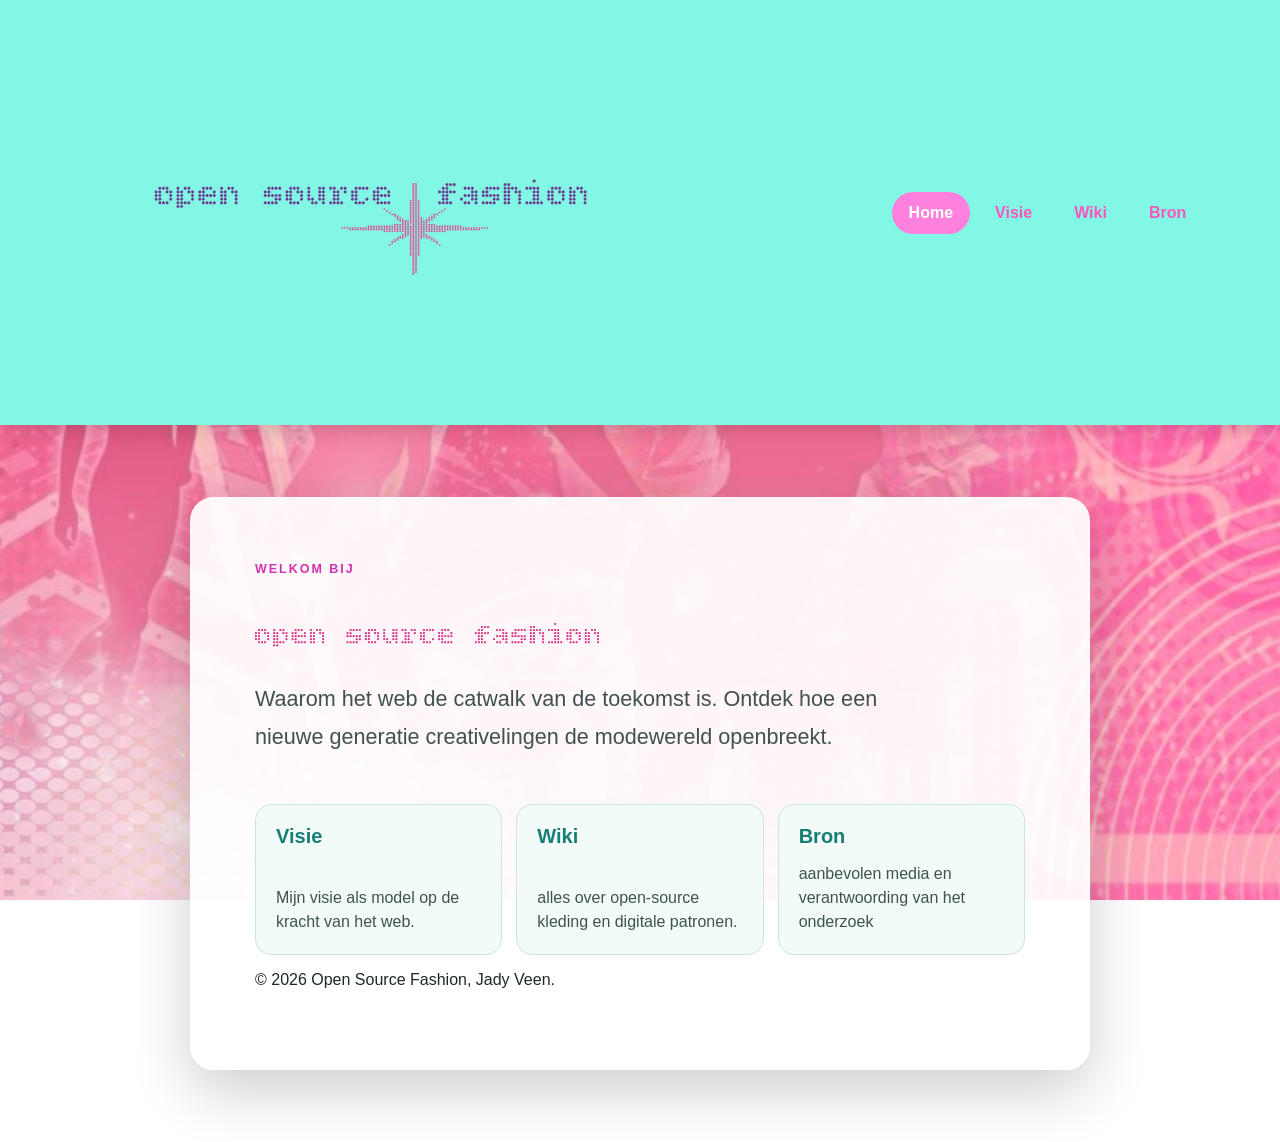
<file: index.html>
<!doctype html>
<html lang="nl">
  <head>
    <meta charset="UTF-8" />
    <meta name="viewport" content="width=device-width, initial-scale=1.0" />
    <title>Home | Open Source Fashion</title>
    <link rel="stylesheet" href="opensourcefashion.css" />
  </head>

  <body>
    <header class="site-header">
      <a class="site-name" href="index.html"
        ><img src="images/logo1.png" alt="Open Source Fashion"
      /></a>
      <nav class="main-nav" aria-label="Hoofdnavigatie">
        <a class="active" href="index.html" aria-current="page">Home</a>
        <a href="blog.html">Visie</a>
        <a href="wiki.html">Wiki</a>
        <a href="bron.html">Bron</a>
      </nav>
    </header>

    <main class="page-content">
      <article class="content-card">
        <p class="eyebrow">Welkom bij</p>
        <h1 class="home-title">
          <img src="images/title.png" alt="Open Source Fashion" />
        </h1>
        <p class="intro">
          Waarom het web de catwalk van de toekomst is. Ontdek hoe een nieuwe
          generatie creativelingen de modewereld openbreekt.
        </p>
        <div class="home-links">
          <a class="home-link" href="blog.html"
            ><strong>Visie</strong
            ><span>Mijn visie als model op de kracht van het web.</span></a
          >
          <a class="home-link" href="wiki.html"
            ><strong>Wiki</strong
            ><span
              >alles over open-source kleding en digitale patronen.</span
            ></a
          >
          <a class="home-link" href="bron.html"
            ><strong>Bron</strong
            ><span>aanbevolen media en verantwoording van het onderzoek</span></a
          >
        </div>
        
        <footer class="site-footer">
          <p>
            &copy; 2026 Open Source Fashion, Jady Veen.
          </p>
        </footer>

      </article>
    </main>
  </body>
</html>
</file>
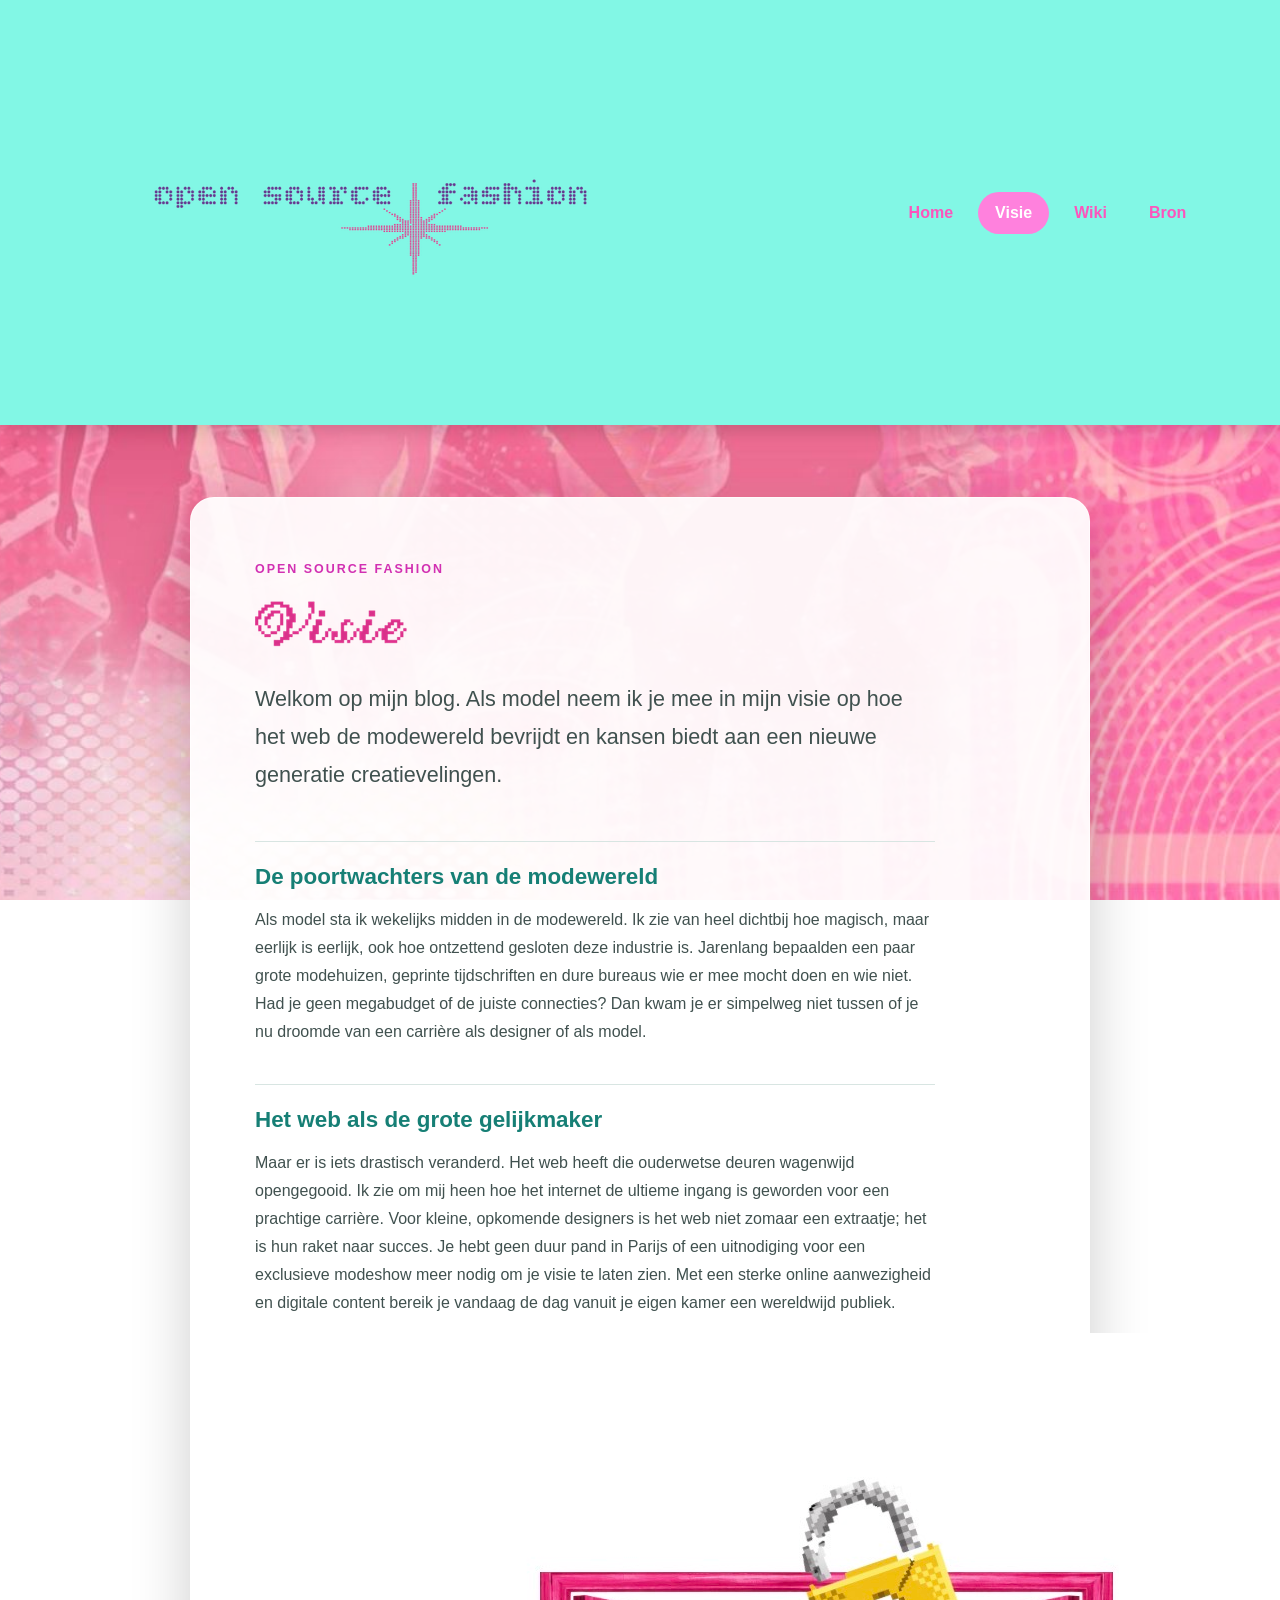
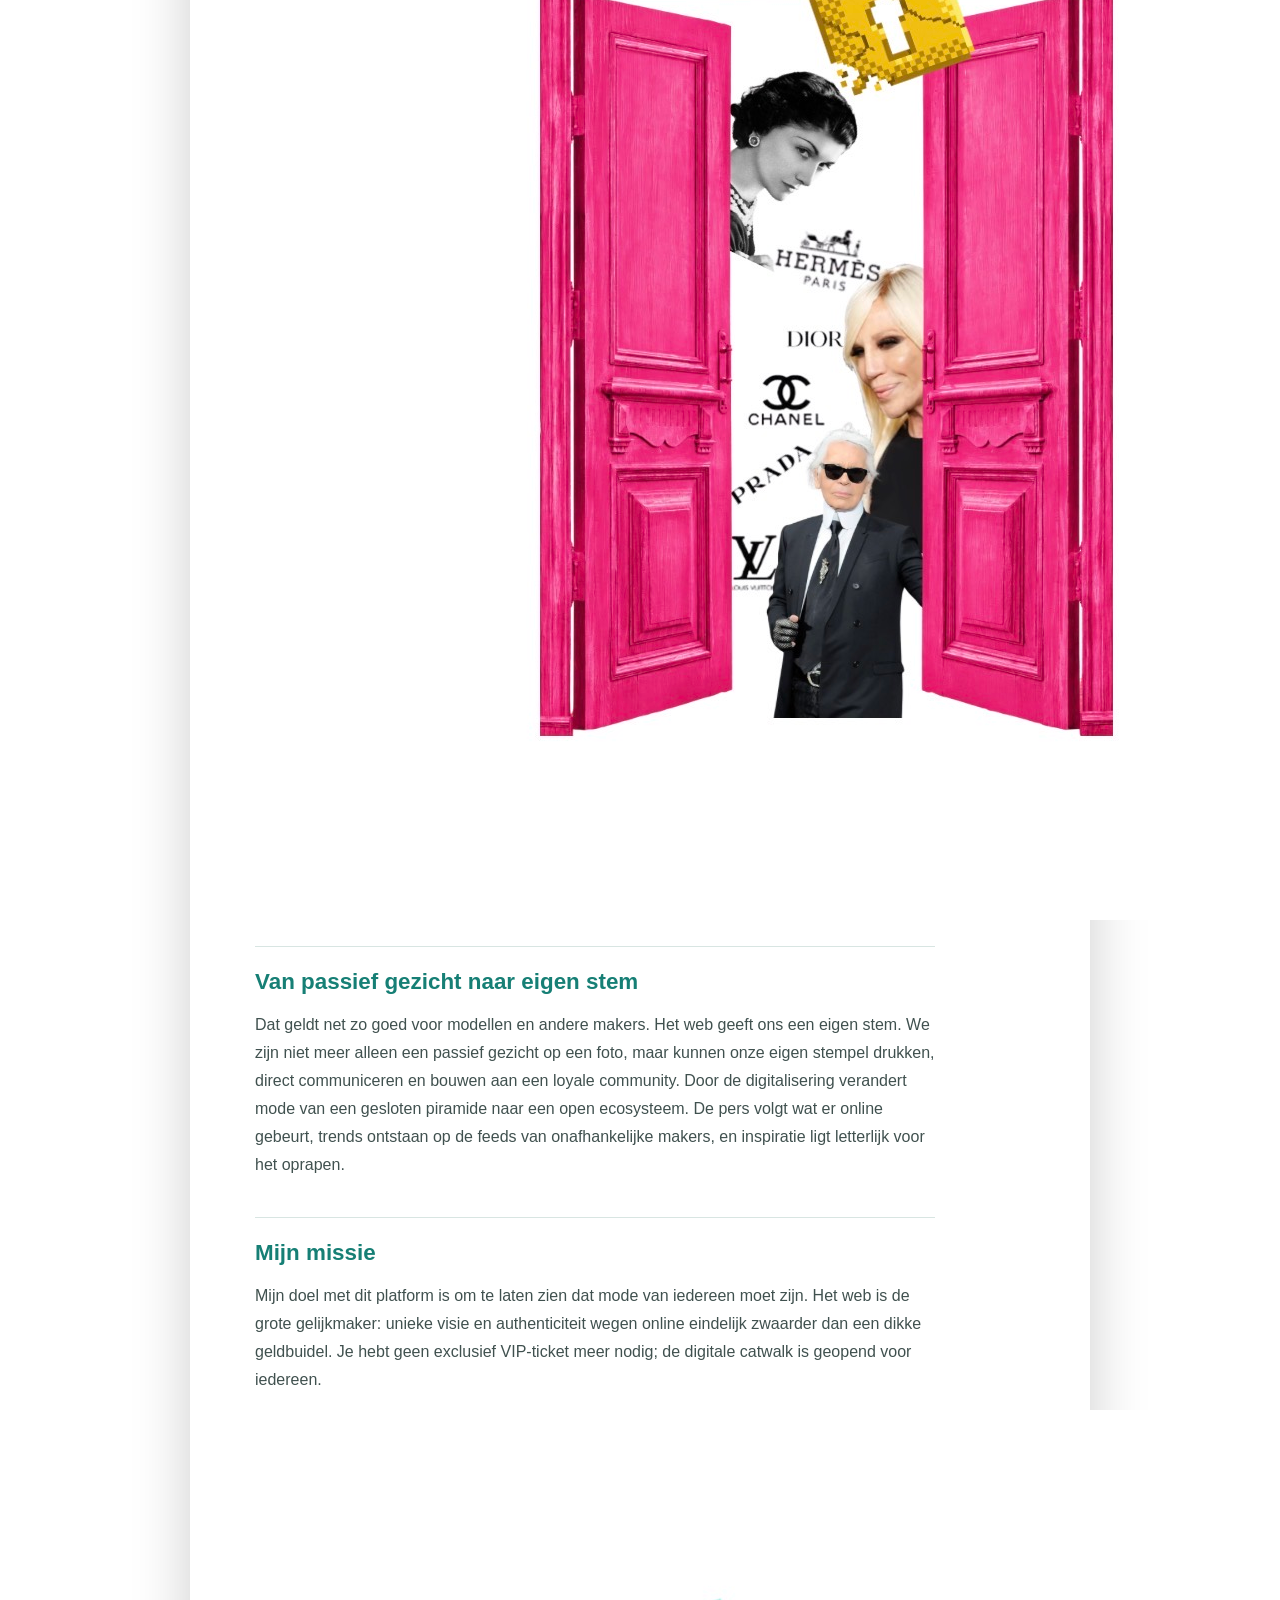
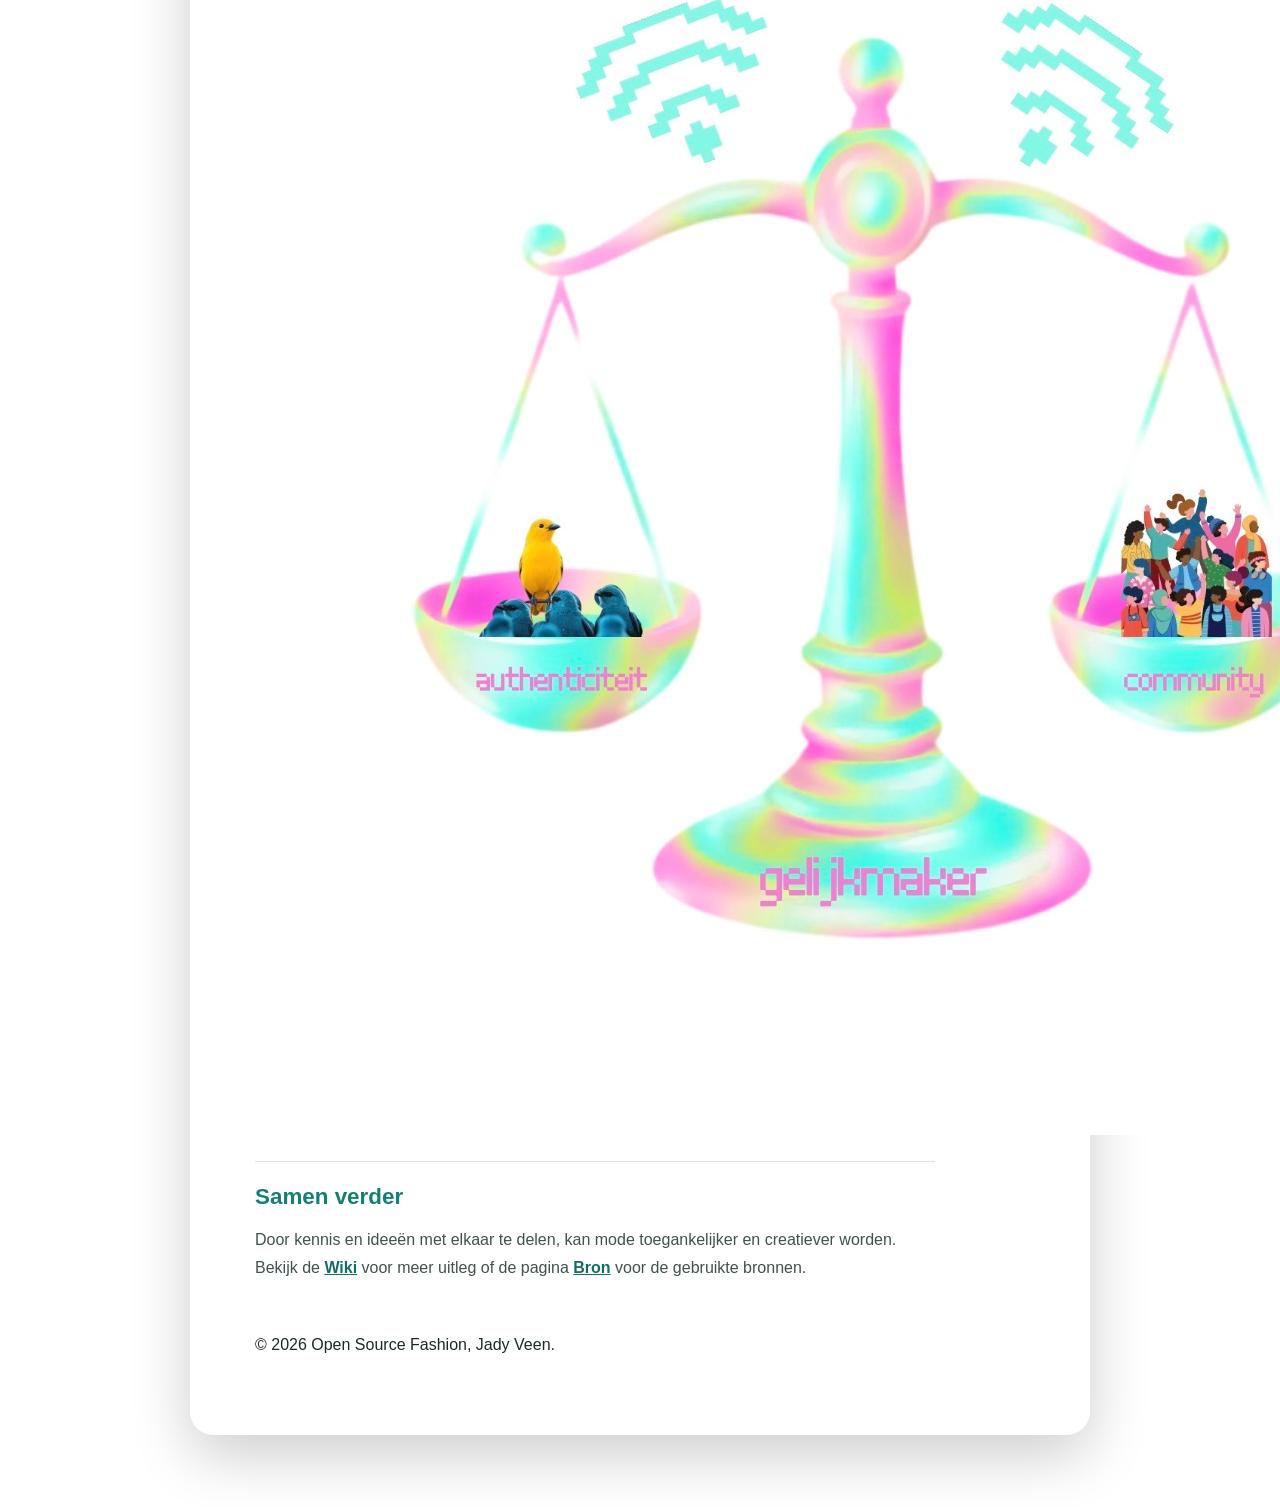
<file: blog.html>
<!doctype html>
<html lang="nl">
  <head>
    <meta charset="UTF-8" />
    <meta name="viewport" content="width=device-width, initial-scale=1.0" />
    <title>Blog | Open Source Fashion</title>
    <link rel="stylesheet" href="opensourcefashion.css" />
  </head>

  <body>
    <header class="site-header">
      <a class="site-name" href="index.html"
        ><img src="images/logo1.png" alt="Open Source Fashion"
      /></a>
      <nav class="main-nav" aria-label="Hoofdnavigatie">
        <a href="index.html">Home</a>
        <a class="active" href="blog.html" aria-current="page">Visie</a>
        <a href="wiki.html">Wiki</a>
        <a href="bron.html">Bron</a>
      </nav>
    </header>

    <main class="page-content">
      <article class="content-card">
        <p class="eyebrow">Open Source Fashion</p>
        <h1 class="title">
          <img src="images/visie1.png" alt="visie" />
        </h1>
        <p class="intro">
          Welkom op mijn blog. Als model neem ik je mee in mijn visie op hoe het
          web de modewereld bevrijdt en kansen biedt aan een nieuwe generatie
          creatievelingen.
        </p>

        <section class="blog-section">
          <h2>De poortwachters van de modewereld</h2>
          <p>
            Als model sta ik wekelijks midden in de modewereld. Ik zie van heel
            dichtbij hoe magisch, maar eerlijk is eerlijk, ook hoe ontzettend
            gesloten deze industrie is. Jarenlang bepaalden een paar grote
            modehuizen, geprinte tijdschriften en dure bureaus wie er mee mocht
            doen en wie niet. Had je geen megabudget of de juiste connecties?
            Dan kwam je er simpelweg niet tussen of je nu droomde van een
            carrière als designer of als model.
          </p>
        </section>

        <section class="blog-section">
          <h2>Het web als de grote gelijkmaker</h2>
          <p>
            Maar er is iets drastisch veranderd. Het web heeft die ouderwetse
            deuren wagenwijd opengegooid. Ik zie om mij heen hoe het internet de
            ultieme ingang is geworden voor een prachtige carrière. Voor kleine,
            opkomende designers is het web niet zomaar een extraatje; het is hun
            raket naar succes. Je hebt geen duur pand in Parijs of een
            uitnodiging voor een exclusieve modeshow meer nodig om je visie te
            laten zien. Met een sterke online aanwezigheid en digitale content
            bereik je vandaag de dag vanuit je eigen kamer een wereldwijd
            publiek.
          </p>
          <img src="images/deur.jpg" alt="roze deur met grote bekende modehuizen achter de deur en met een pixel slot" />
        </section>


        <section class="blog-section">
          <h2>Van passief gezicht naar eigen stem</h2>
          <p>
            Dat geldt net zo goed voor modellen en andere makers. Het web geeft
            ons een eigen stem. We zijn niet meer alleen een passief gezicht op
            een foto, maar kunnen onze eigen stempel drukken, direct
            communiceren en bouwen aan een loyale community. Door de
            digitalisering verandert mode van een gesloten piramide naar een
            open ecosysteem. De pers volgt wat er online gebeurt, trends
            ontstaan op de feeds van onafhankelijke makers, en inspiratie ligt
            letterlijk voor het oprapen.
          </p>
        </section>

        <section class="blog-section">
          <h2>Mijn missie</h2>
          <p>
            Mijn doel met dit platform is om te laten zien dat mode van iedereen
            moet zijn. Het web is de grote gelijkmaker: unieke visie en
            authenticiteit wegen online eindelijk zwaarder dan een dikke
            geldbuidel. Je hebt geen exclusief VIP-ticket meer nodig; de
            digitale catwalk is geopend voor iedereen.
          </p>
          <img src="images/weegschaal.jpg" alt="een holografische weegschaal met authenticiteit en community erop" />
        </section>

        <section class="blog-section">
          <h2>Samen verder</h2>
          <p>
            Door kennis en ideeën met elkaar te delen, kan mode toegankelijker
            en creatiever worden. Bekijk de <a href="wiki.html">Wiki</a> voor
            meer uitleg of de pagina <a href="bron.html">Bron</a> voor de
            gebruikte bronnen.
          </p>
        </section>

        <footer class="site-footer">
          <p>
            &copy; 2026 Open Source Fashion, Jady Veen.
          </p>
        </footer>
        
      </article>
    </main>
  </body>
</html>
</file>
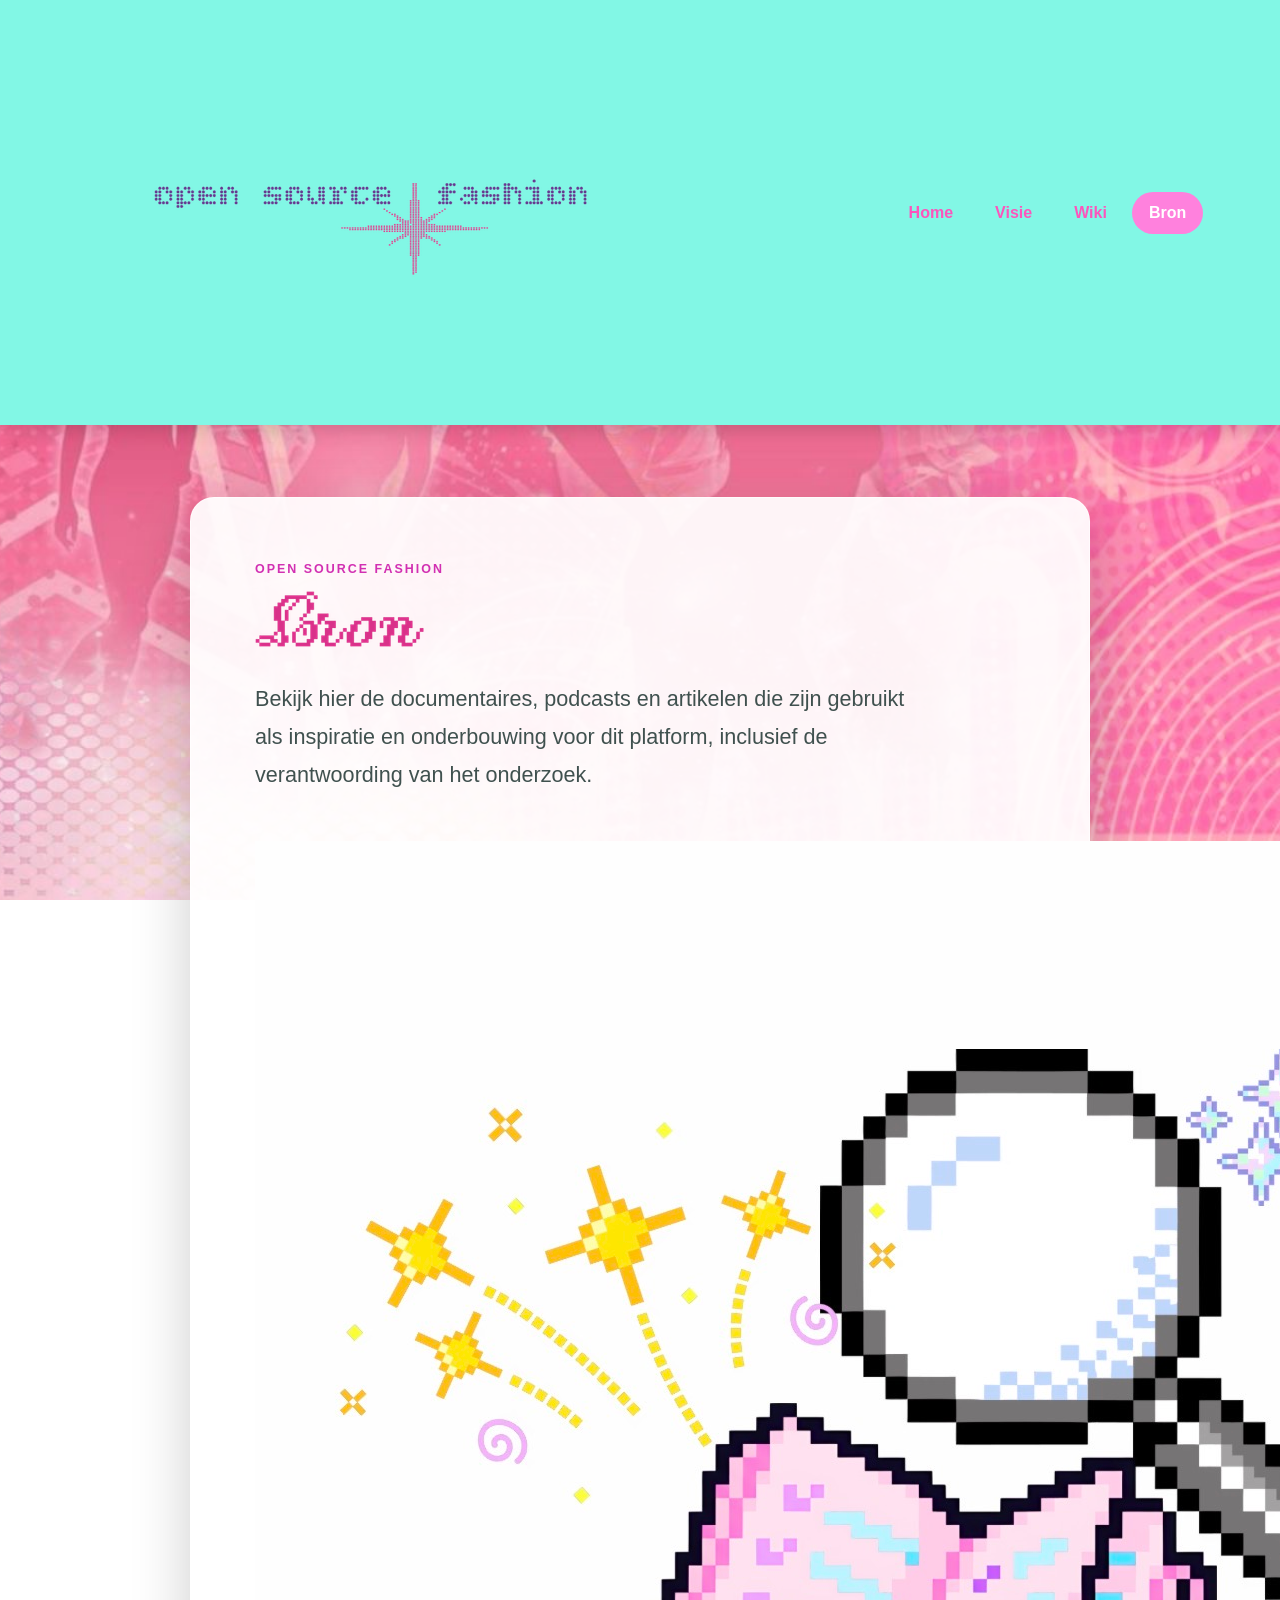
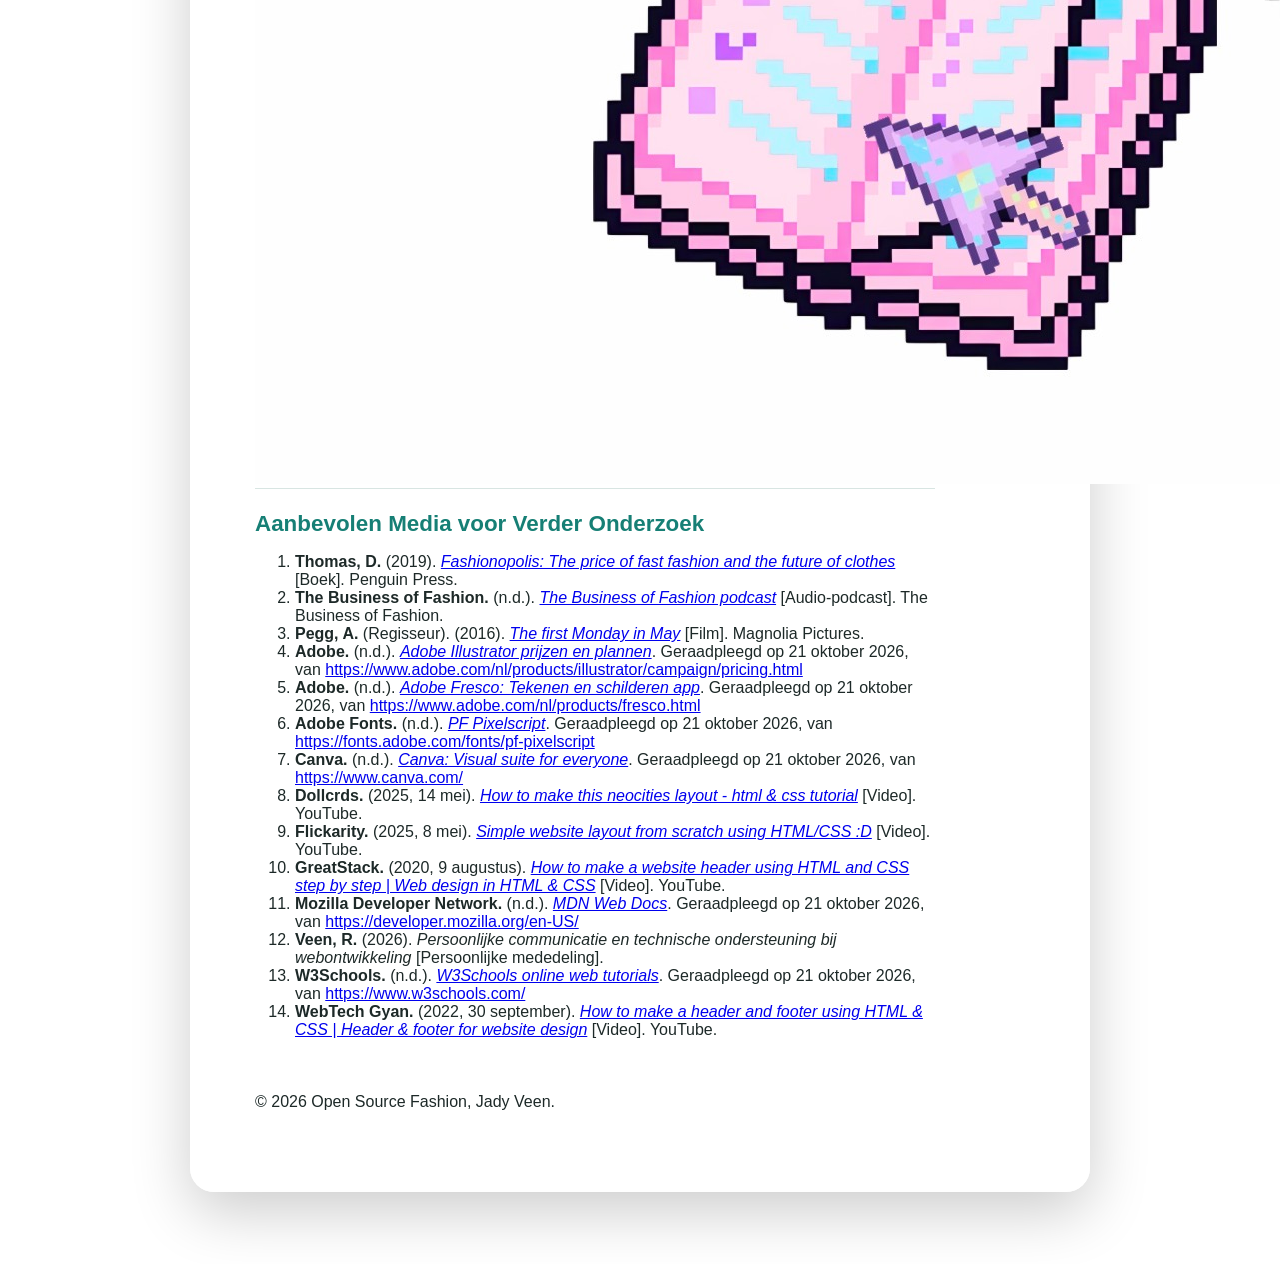
<file: bron.html>
<!doctype html>
<html lang="nl">
  <head>
    <meta charset="UTF-8" />
    <meta name="viewport" content="width=device-width, initial-scale=1.0" />
    <title>Bron | Open Source Fashion</title>
    <link rel="stylesheet" href="opensourcefashion.css" />
  </head>

  <body>
    <header class="site-header">
      <a class="site-name" href="index.html"
        ><img src="images/logo1.png" alt="Open Source Fashion"
      /></a>
      <nav class="main-nav" aria-label="Hoofdnavigatie">
        <a href="index.html">Home</a>
        <a href="blog.html">Visie</a>
        <a href="wiki.html">Wiki</a>
        <a class="active" href="bron.html" aria-current="page">Bron</a>
      </nav>
    </header>

    <main class="page-content">
      <article class="content-card">
        <p class="eyebrow">Open Source Fashion</p>
        <h1 class="title">
          <img src="images/bron1.png" alt="visie" />
        </h1>

        <p class="intro">
          Bekijk hier de documentaires, podcasts en artikelen die zijn gebruikt
          als inspiratie en onderbouwing voor dit platform, inclusief de
          verantwoording van het onderzoek.
        </p>

        <img src="images/bronpixel.jpg" alt="een stapel boeken en een laptop met een podcast erop" />

        <section class="blog-section">
          <h2>Aanbevolen Media voor Verder Onderzoek</h2>
          <ol>
            <li>
              <strong>Thomas, D.</strong> (2019).
              <em><a href="https://www.google.com/search?q=fashionopolis%3A+the+price+of+fast+fashion+and+the+future+of+clothes&sca_esv=c3f904480c8b8eff&rlz=1C5CHFA_enNL1060NL1060&sxsrf=APpeQntAJG1f6V0JUxUUqifoTzafX4-9cQ%3A1792595849919&ei=idfYarO9N5Xs7_UP_9bQmQI&oq=shionopolis%3A+The+price+of+fast+fashion+and+the+future+of+clothes&gs_lp=[base64]&sclient=gws-wiz-serp">Fashionopolis: The price of fast fashion and the future of clothes</a></em>
              [Boek]. Penguin Press.
            </li>
            <li>
              <strong>The Business of Fashion.</strong> (n.d.).
              <em><a href="https://www.businessoffashion.com/podcasts/">The Business of Fashion podcast</a></em>
              [Audio-podcast]. The Business of Fashion.
            </li>
            <li>
              <strong>Pegg, A.</strong> (Regisseur). (2016).
              <em><a href="https://www.magpictures.com/thefirstmondayinmay/home">The first Monday in May</a></em>
              [Film]. Magnolia Pictures.
            </li>
            <li>
              <strong>Adobe.</strong> (n.d.).
              <em><a href="https://www.adobe.com/nl/products/illustrator/campaign/pricing.html">Adobe Illustrator prijzen en plannen</a></em>.
              Geraadpleegd op 21 oktober 2026, van
              <a href="https://www.adobe.com/nl/products/illustrator/campaign/pricing.html">https://www.adobe.com/nl/products/illustrator/campaign/pricing.html</a>
            </li>
            <li>
              <strong>Adobe.</strong> (n.d.).
              <em><a href="https://www.adobe.com/nl/products/fresco.html">Adobe Fresco: Tekenen en schilderen app</a></em>.
              Geraadpleegd op 21 oktober 2026, van
              <a href="https://www.adobe.com/nl/products/fresco.html">https://www.adobe.com/nl/products/fresco.html</a>
            </li>
            <li>
              <strong>Adobe Fonts.</strong> (n.d.).
              <em><a href="https://fonts.adobe.com/fonts/pf-pixelscript">PF Pixelscript</a></em>.
              Geraadpleegd op 21 oktober 2026, van
              <a href="https://fonts.adobe.com/fonts/pf-pixelscript">https://fonts.adobe.com/fonts/pf-pixelscript</a>
            </li>
            <li>
              <strong>Canva.</strong> (n.d.).
              <em><a href="https://www.canva.com/">Canva: Visual suite for everyone</a></em>.
              Geraadpleegd op 21 oktober 2026, van
              <a href="https://www.canva.com/">https://www.canva.com/</a>
            </li>
            <li>
              <strong>Dollcrds.</strong> (2025, 14 mei).
              <em><a href="https://youtu.be/S-3TGITOyWs">How to make this neocities layout - html &amp; css tutorial</a></em>
              [Video]. YouTube.
            </li>
            <li>
              <strong>Flickarity.</strong> (2025, 8 mei).
              <em><a href="https://youtu.be/vlDAQXqOqKo">Simple website layout from scratch using HTML/CSS :D</a></em>
              [Video]. YouTube.
            </li>
            <li>
              <strong>GreatStack.</strong> (2020, 9 augustus).
              <em><a href="https://youtu.be/Oa9LTDR9ugU">How to make a website header using HTML and CSS step by step | Web design in HTML &amp; CSS</a></em>
              [Video]. YouTube.
            </li>
            <li>
              <strong>Mozilla Developer Network.</strong> (n.d.).
              <em><a href="https://developer.mozilla.org/en-US/">MDN Web Docs</a></em>.
              Geraadpleegd op 21 oktober 2026, van
              <a href="https://developer.mozilla.org/en-US/">https://developer.mozilla.org/en-US/</a>
            </li>
            <li>
              <strong>Veen, R.</strong> (2026).
              <em>Persoonlijke communicatie en technische ondersteuning bij webontwikkeling</em>
              [Persoonlijke mededeling].
            </li>
            <li>
              <strong>W3Schools.</strong> (n.d.).
              <em><a href="https://www.w3schools.com/">W3Schools online web tutorials</a></em>.
              Geraadpleegd op 21 oktober 2026, van
              <a href="https://www.w3schools.com/">https://www.w3schools.com/</a>
            </li>
            <li>
              <strong>WebTech Gyan.</strong> (2022, 30 september).
              <em><a href="https://youtu.be/B087M_29ySE">How to make a header and footer using HTML &amp; CSS | Header &amp; footer for website design</a></em>
              [Video]. YouTube.
            </li>
          </ol>
        </section>

        <footer class="site-footer">
          <p>
            &copy; 2026 Open Source Fashion, Jady Veen.
          </p>
        </footer>
        
      </article>
    </main>
  </body>
</html>
</file>
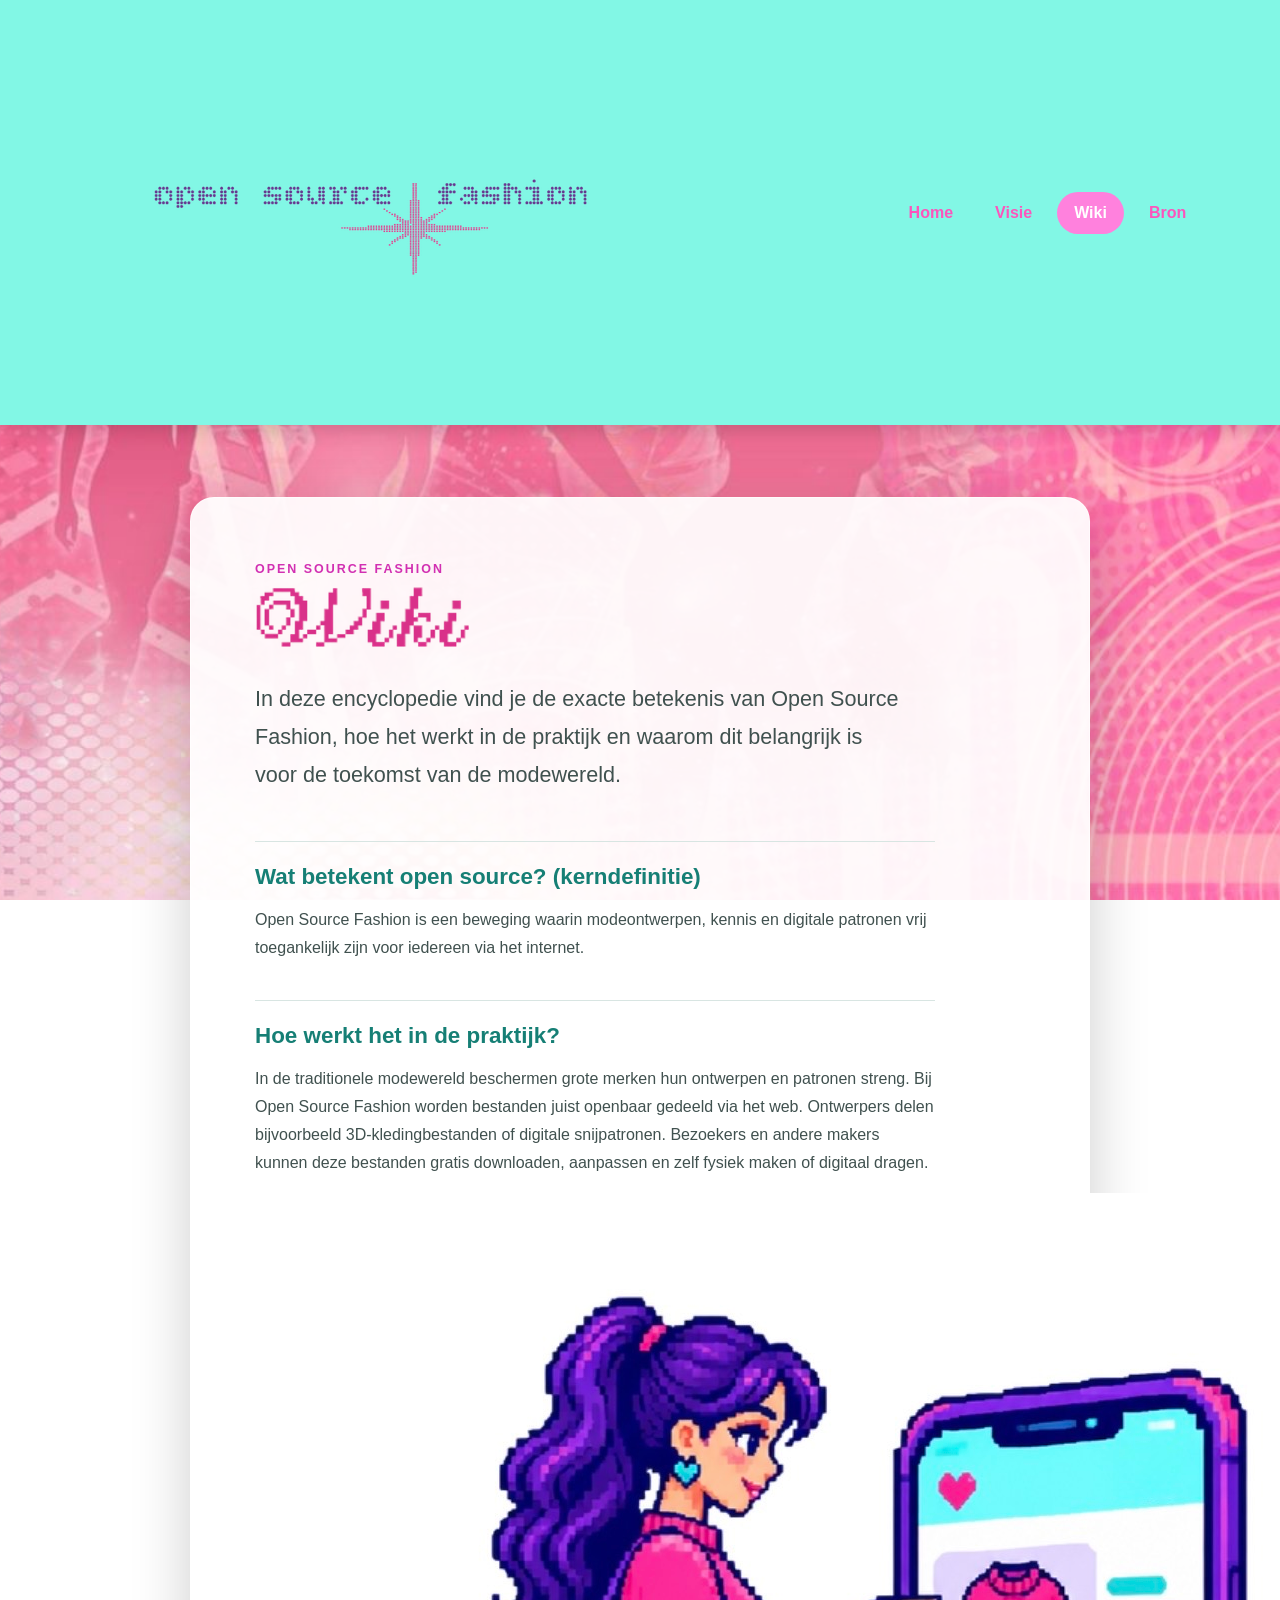
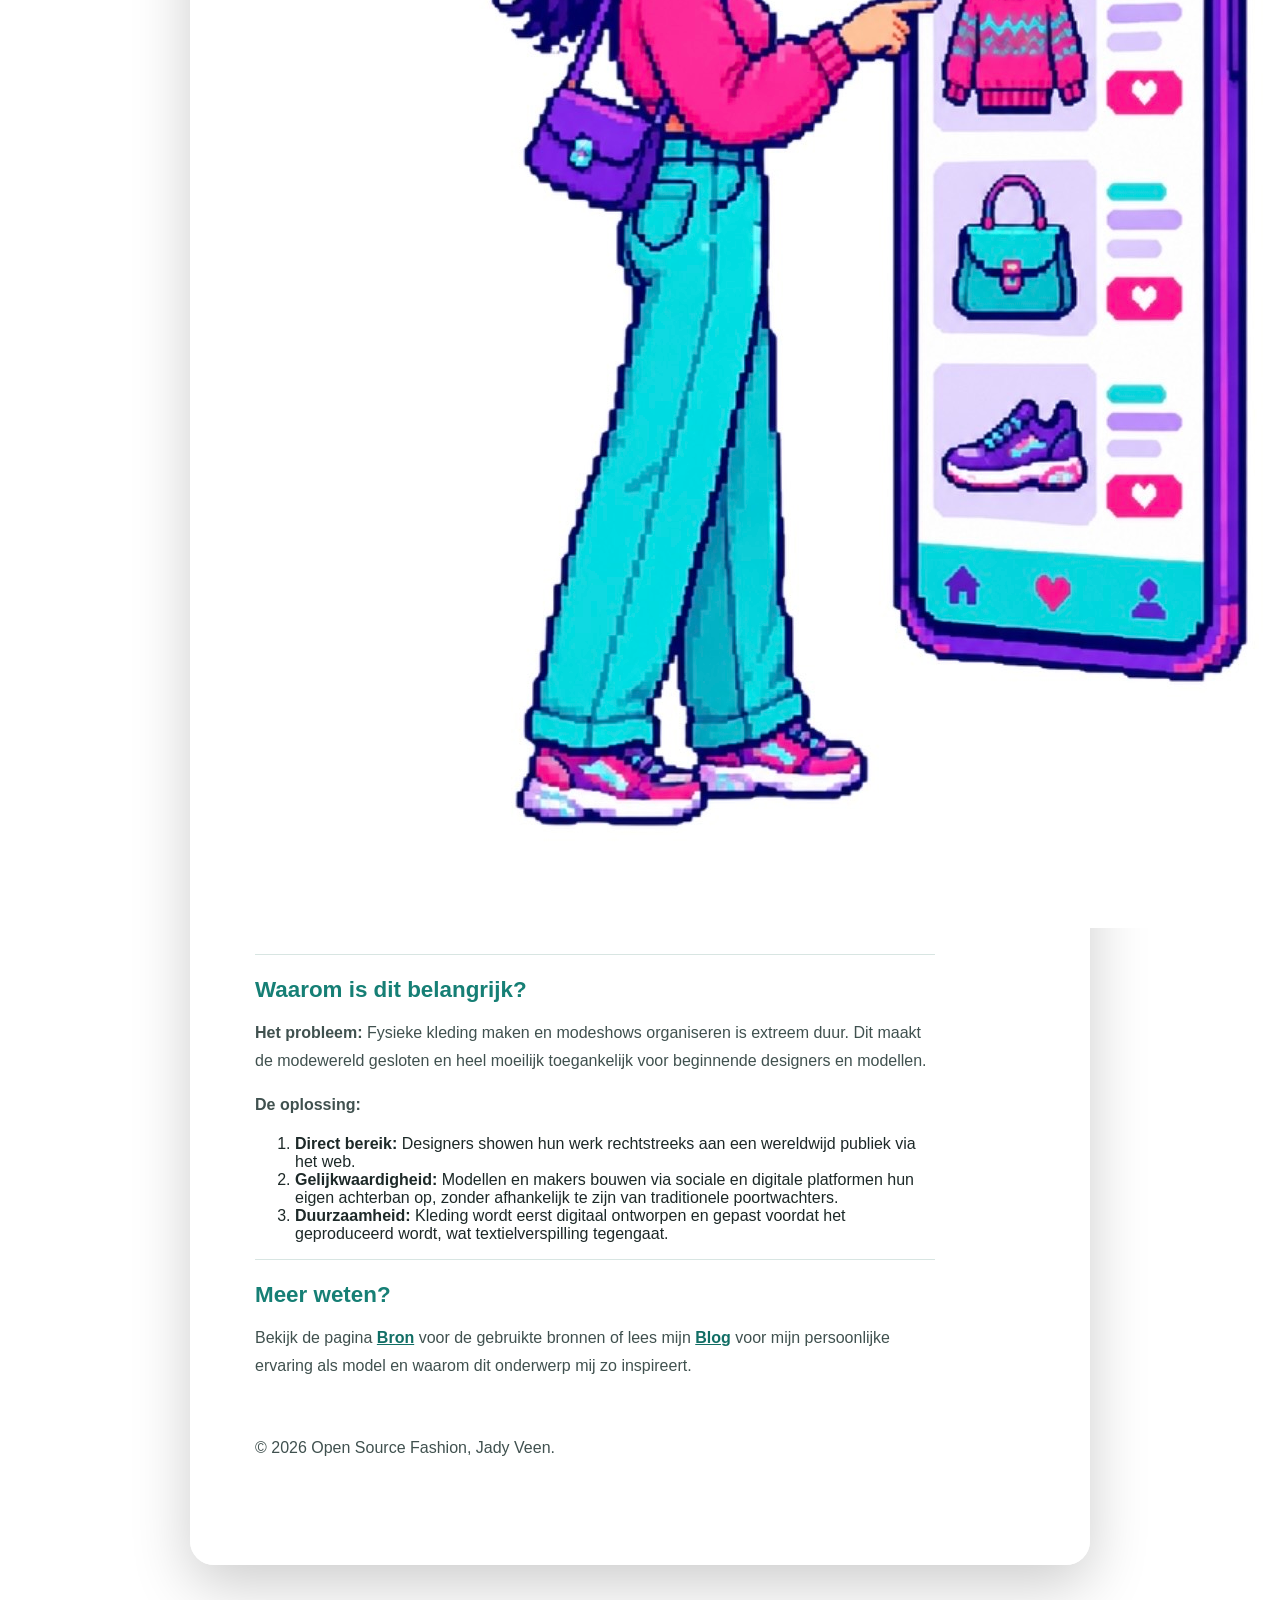
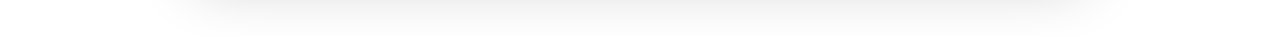
<file: wiki.html>
<!DOCTYPE html>
<html lang="nl">

<head>
    <meta charset="UTF-8">
    <meta name="viewport" content="width=device-width, initial-scale=1.0">
    <title>Wiki | Open Source Fashion</title>
    <link rel="stylesheet" href="opensourcefashion.css">
</head>

<body>
    <header class="site-header">
        <a class="site-name" href="index.html"><img src="images/logo1.png" alt="Open Source Fashion"></a>
        <nav class="main-nav" aria-label="Hoofdnavigatie">
            <a href="index.html">Home</a>
            <a href="blog.html">Visie</a>
            <a class="active" href="wiki.html" aria-current="page">Wiki</a>
            <a href="bron.html">Bron</a>
        </nav>
    </header>

    <main class="page-content">
        <article class="content-card">
            <p class="eyebrow">Open Source Fashion</p>
            <h1 class="title">
          <img src="images/wiki1.png" alt="visie" />
        </h1>
            <p class="intro">In deze encyclopedie vind je de exacte betekenis van Open Source Fashion, hoe het werkt in
                de praktijk en waarom dit belangrijk is voor de toekomst van de modewereld.</p>

            <section class="blog-section">
                <h2>Wat betekent open source? (kerndefinitie)</h2>
                <p>Open Source Fashion is een beweging waarin modeontwerpen, kennis en digitale patronen vrij
                    toegankelijk zijn voor iedereen via het internet.</p>
            </section>

            <section class="blog-section">
                <h2>Hoe werkt het in de praktijk?</h2>
                <p>In de traditionele modewereld beschermen grote merken hun ontwerpen en patronen streng. Bij Open
                    Source Fashion worden bestanden juist openbaar gedeeld via het web.

                    Ontwerpers delen bijvoorbeeld 3D-kledingbestanden of digitale snijpatronen. Bezoekers en andere
                    makers kunnen deze bestanden gratis downloaden, aanpassen en zelf fysiek maken of digitaal dragen.
                </p>
                <img src="images/3dfashion.jpg" alt="meisje die op het web kijkt voor ispiratie 3d kleding patronen etc" />
            </section>

            <section class="blog-section">
                <h2>Waarom is dit belangrijk?</h2>
                <p><strong>Het probleem:</strong> Fysieke kleding maken en modeshows organiseren is extreem duur. Dit maakt de modewereld
                    gesloten en heel moeilijk toegankelijk voor beginnende designers en modellen.</p>
                <p><strong>De oplossing:</strong></p>
                <ol>
                    <li><strong>Direct bereik:</strong> Designers showen hun werk rechtstreeks aan een wereldwijd publiek via het web.</li>
                    <li><strong>Gelijkwaardigheid:</strong> Modellen en makers bouwen via sociale en digitale platformen hun eigen achterban op, zonder afhankelijk te zijn van traditionele poortwachters.</li>
                    <li><strong>Duurzaamheid:</strong> Kleding wordt eerst digitaal ontworpen en gepast voordat het geproduceerd wordt, wat textielverspilling tegengaat.</li>
                </ol>

                <section class="blog-section">
                    <h2>Meer weten?</h2>
                    <p>Bekijk de pagina <a href="bron.html">Bron</a> voor de gebruikte bronnen of lees mijn <a
                            href="blog.html">Blog</a> voor mijn persoonlijke ervaring als model en waarom dit onderwerp mij zo inspireert.</p>
</section> 

                            <footer class="site-footer">
          <p>
            &copy; 2026 Open Source Fashion, Jady Veen.
          </p>
        </footer>
        </article>
    </main>
</body>

</html>
</file>
<file: opensourcefashion.css>
* {
  box-sizing: border-box;
}

html {
  min-height: 100%;
  scroll-behavior: smooth;
}

body {
  min-height: 100vh;
  margin: 0;
  color: #1d2928;
  font-family: Arial, Helvetica, sans-serif;
  background-image: url("images/modely2kbg.JPG");
  background-position: center;
  background-repeat: no-repeat;
  background-size: cover;
  background-attachment: fixed;
}

.site-header {
  position: sticky;
  top: 0;
  z-index: 10;
  display: flex;
  min-height: 72px;
  align-items: center;
  justify-content: space-between;
  gap: 24px;
  padding: 0 clamp(20px, 6vw, 84px);
  background: #82f7e5;
  box-shadow: 0 4px 18px rgba(0, 0, 0, 0.16);
}

.site-name {
  color: #ff4fb6;
  font-size: 1.1rem;
  font-weight: 800;
  letter-spacing: 0.03em;
  text-decoration: none;
}

.main-nav {
  display: flex;
  align-items: center;
  gap: 8px;
}

.main-nav a {
  padding: 12px 17px;
  border-radius: 999px;
  color: #fc55bc;
  font-weight: 700;
  text-decoration: none;
  transition:
    background-color 160ms ease,
    color 160ms ease;
}

.main-nav a:hover,
.main-nav a:focus-visible,
.main-nav a.active {
  color: #fff;
  background: #ff81dd;
}

.page-content {
  width: min(900px, calc(100% - 32px));
  margin: clamp(40px, 8vh, 88px) auto;
}

.content-card {
  padding: clamp(28px, 6vw, 64px);
  border: 1px solid rgba(255, 255, 255, 0.6);
  border-radius: 24px;
  background: rgba(255, 255, 255, 0.92);
  box-shadow: 0 20px 60px rgba(0, 0, 0, 0.2);
}

.eyebrow {
  margin: 0 0 10px;
  color: #d230b2;
  font-size: 0.78rem;
  font-weight: 800;
  letter-spacing: 0.16em;
  text-transform: uppercase;
}

h1 {
  margin: 0;
  color: #ff97f8;
  font-size: clamp(2.5rem, 7vw, 4.5rem);
  line-height: 1;
}

.intro {
  max-width: 650px;
  margin: 22px 0 48px;
  color: #40514f;
  font-size: clamp(1.1rem, 2.5vw, 1.35rem);
  line-height: 1.7;
}

.blog-section {
  max-width: 680px;
  padding: 22px 0;
  border-top: 1px solid #d8e5e2;
}

.blog-section h2,
.content-card h2 {
  margin: 0 0 10px;
  color: #167f75;
  font-size: 1.4rem;
}

.blog-section p,
.content-card > p:not(.eyebrow) {
  color: #40514f;
  line-height: 1.75;
}

.content-card p a {
  color: #116e65;
  font-weight: 700;
}

.home-links {
  display: grid;
  grid-template-columns: repeat(3, minmax(0, 1fr));
  gap: 14px;
}

.home-link {
  display: flex;
  min-height: 125px;
  flex-direction: column;
  justify-content: space-between;
  gap: 14px;
  padding: 20px;
  border: 1px solid #c9e6e1;
  border-radius: 16px;
  color: #40514f;
  background: #f3fbf9;
  text-decoration: none;
  transition:
    transform 160ms ease,
    background-color 160ms ease;
}

.home-link:hover,
.home-link:focus-visible {
  transform: translateY(-3px);
  background: #e1f7f2;
}

.home-link strong {
  color: #167f75;
  font-size: 1.25rem;
}

.home-link span {
  line-height: 1.5;
}

@media (max-width: 560px) {
  .site-header {
    align-items: flex-start;
    flex-direction: column;
    gap: 6px;
    padding: 14px 18px 10px;
  }

  .main-nav {
    width: 100%;
    justify-content: space-between;
  }

  .main-nav a {
    padding: 9px 14px;
  }

  .page-content {
    margin-top: 28px;
  }

  .home-links {
    grid-template-columns: 1fr;
  }
}
</file>
